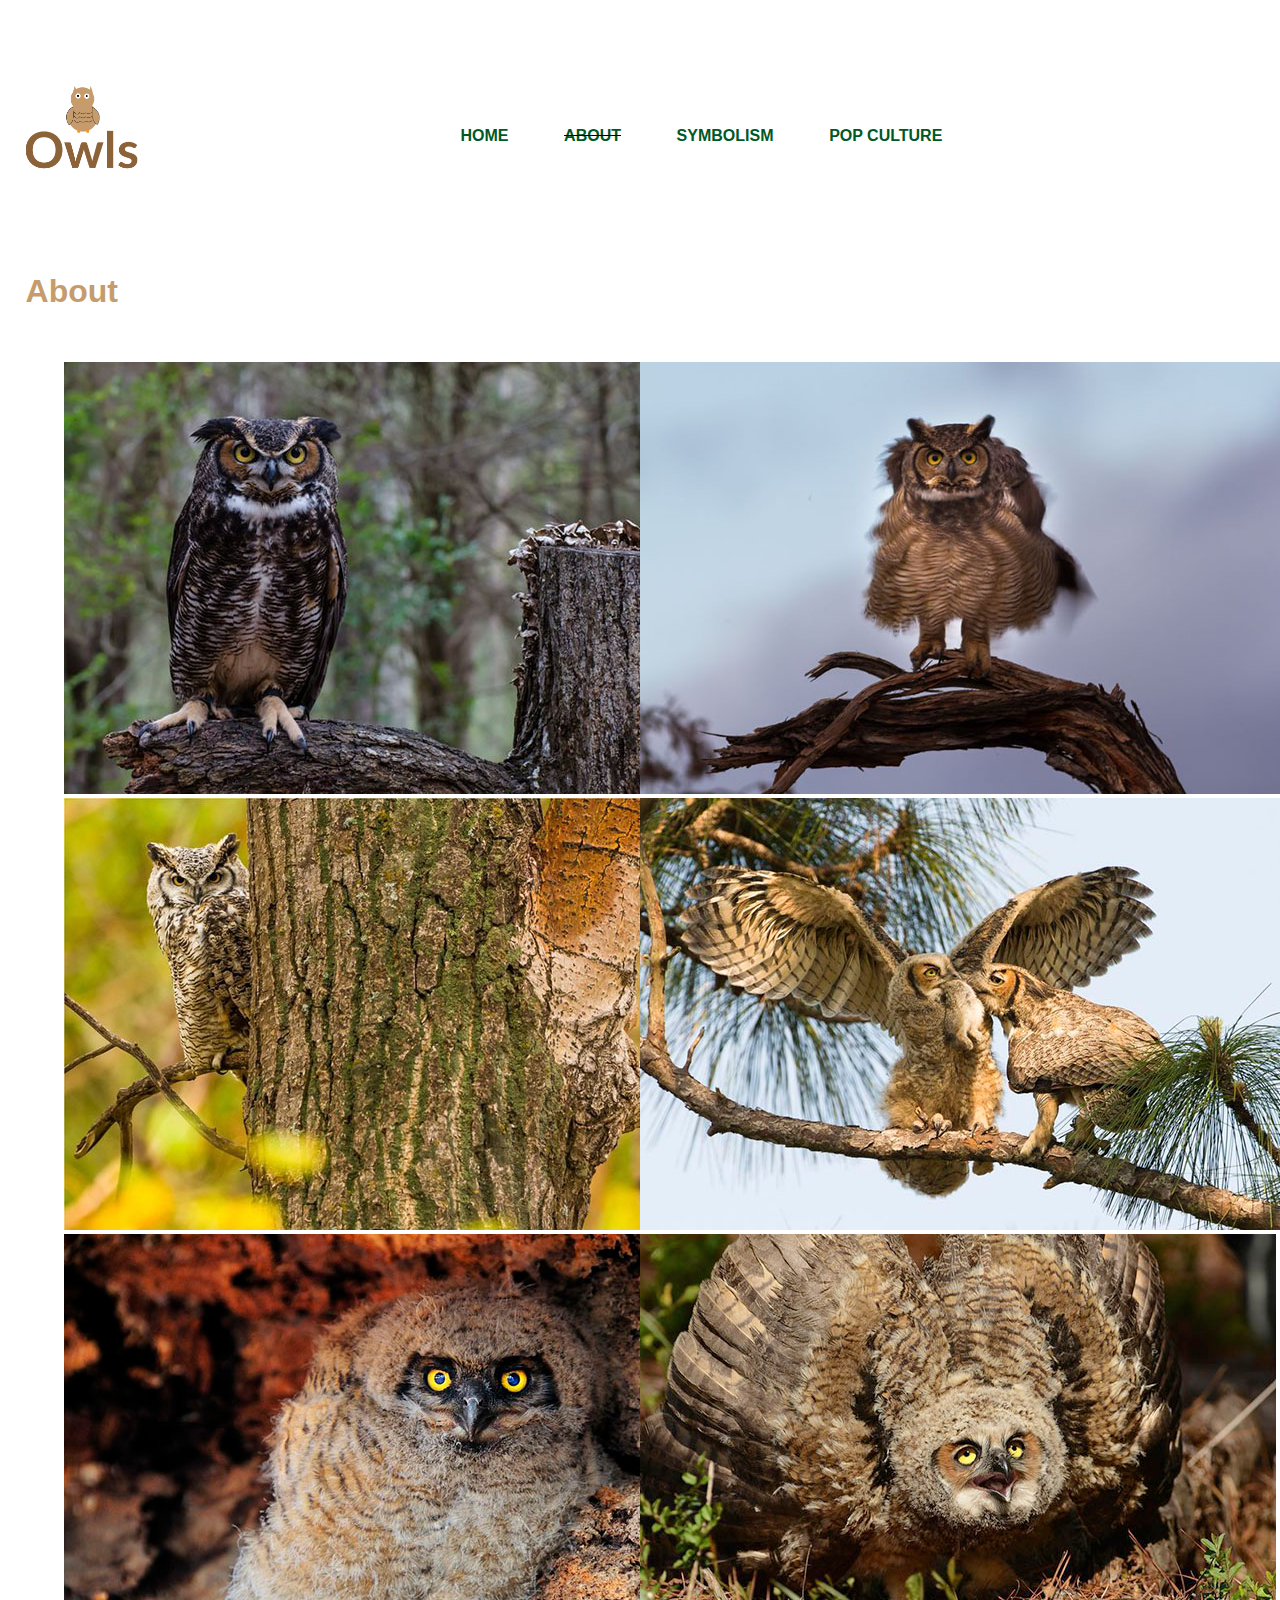
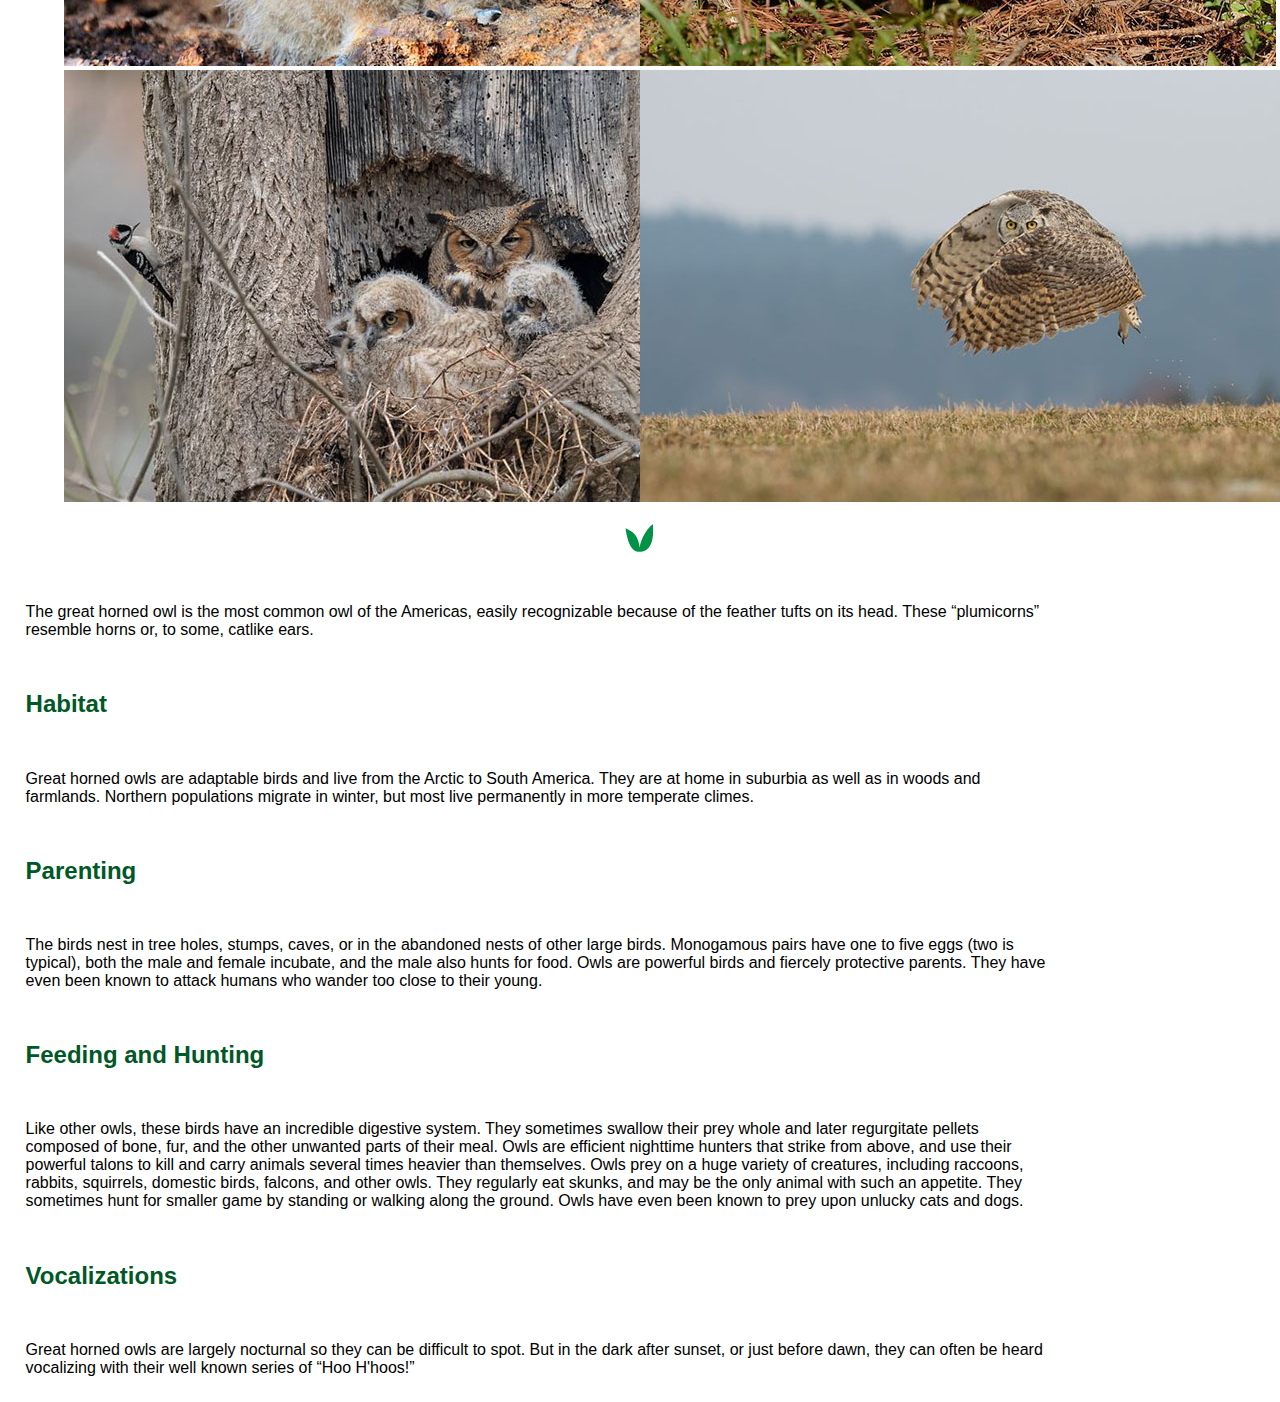
<file: about.html>
<!DOCTYPE html>
<html lang="en">

	<head>

		<meta charset="utf-8">

		<title>Owls</title>

		<link type="text/css" rel="stylesheet" href="styles.css" />
        
        <link type="text/css" rel="stylesheet" href="animate.css" />
        


		<!--[if lt IE 9]>
			<script src="js/html5shiv-printshiv.min.js"></script>
		<![endif]-->

	</head>

	
	<body>
        
        <header>
            
            
            <nav>
                <ul>
                    <img class="logo" src="photos/owl-logo.png" alt="logo" title="logo">
                    <li><a href="index.html">Home</a></li>
                    <li class="current"><a href="about.html">About</a></li >
                    <li><a href="symbolism.html">Symbolism</a></li>
                    <li><a href="popculture.html">Pop Culture</a></li>
                
                </ul>
            
            </nav>
                
        
        </header>

		<main>
            
            <h1 class="animated fadeIn">About</h1> 
            
            
            <section class="image-grid">
            
                <figure>
                    <img src="photos/owl-9.jpg" title=" owl on a tree" alt="owl on a tree">
                </figure>
                
                <figure>
                    <img src="photos/owl-1.jpg" title=" owl on a tree" alt="owl on a tree">
                </figure>
            
                <figure>
                    <img src="photos/owl-3.jpg" title=" owl on a tree" alt="owl on a tree">
                </figure> 
                
                <figure>
                    <img src="photos/owl-10.jpg" title=" owl on a tree" alt="owl on a tree">
                </figure> 
            
                <figure>
                    <img src="photos/owl-4.jpg" title=" owl on a tree" alt="owl on a tree">
                </figure>
                
                <figure>
                    <img src="photos/owl-7.jpg" title=" owl on a tree" alt="owl on a tree">
                </figure>
            
                <figure>
                    <img src="photos/owl-5.jpg" title=" owl on a tree" alt="owl on a tree">
                </figure>
            
                <figure>
                    <img src="photos/owl-2.jpg"     title=" owl on a tree" alt="owl on a tree">
                </figure> 
            
            </section>
            
            <img class="leaf" src="photos/leaf.png" alt="leaf icon" title="leaf icon">
            
            
            <div id="about-text">
            
            <p>The great horned owl is the most common owl of the Americas, easily recognizable because of the feather tufts on its head. These “plumicorns” resemble horns or, to some, catlike ears.</p>

            <h2>Habitat</h2>

            <p>Great horned owls are adaptable birds and live from the Arctic to South America. They are at home in suburbia as well as in woods and farmlands. Northern populations migrate in winter, but most live permanently in more temperate climes.</p>

            <h2>Parenting</h2>

            <p>The birds nest in tree holes, stumps, caves, or in the abandoned nests of other large birds. Monogamous pairs have one to five eggs (two is typical), both the male and female incubate, and the male also hunts for food. Owls are powerful birds and fiercely protective parents. They have even been known to attack humans who wander too close to their young.</p>

            <h2>Feeding and Hunting</h2>

            <p>Like other owls, these birds have an incredible digestive system. They sometimes swallow their prey whole and later regurgitate pellets composed of bone, fur, and the other unwanted parts of their meal. Owls are efficient nighttime hunters that strike from above, and use their powerful talons to kill and carry animals several times heavier than themselves. Owls prey on a huge variety of creatures, including raccoons, rabbits, squirrels, domestic birds, falcons, and other owls. They regularly eat skunks, and may be the only animal with such an appetite. They sometimes hunt for smaller game by standing or walking along the ground. Owls have even been known to prey upon unlucky cats and dogs.</p>

            <h2>Vocalizations</h2>

            <p>Great horned owls are largely nocturnal so they can be difficult to spot. But in the dark after sunset, or just before dawn, they can often be heard vocalizing with their well known series of “Hoo H'hoos!”</p>


            </div>
        </main>


	</body>

</html>
</file>
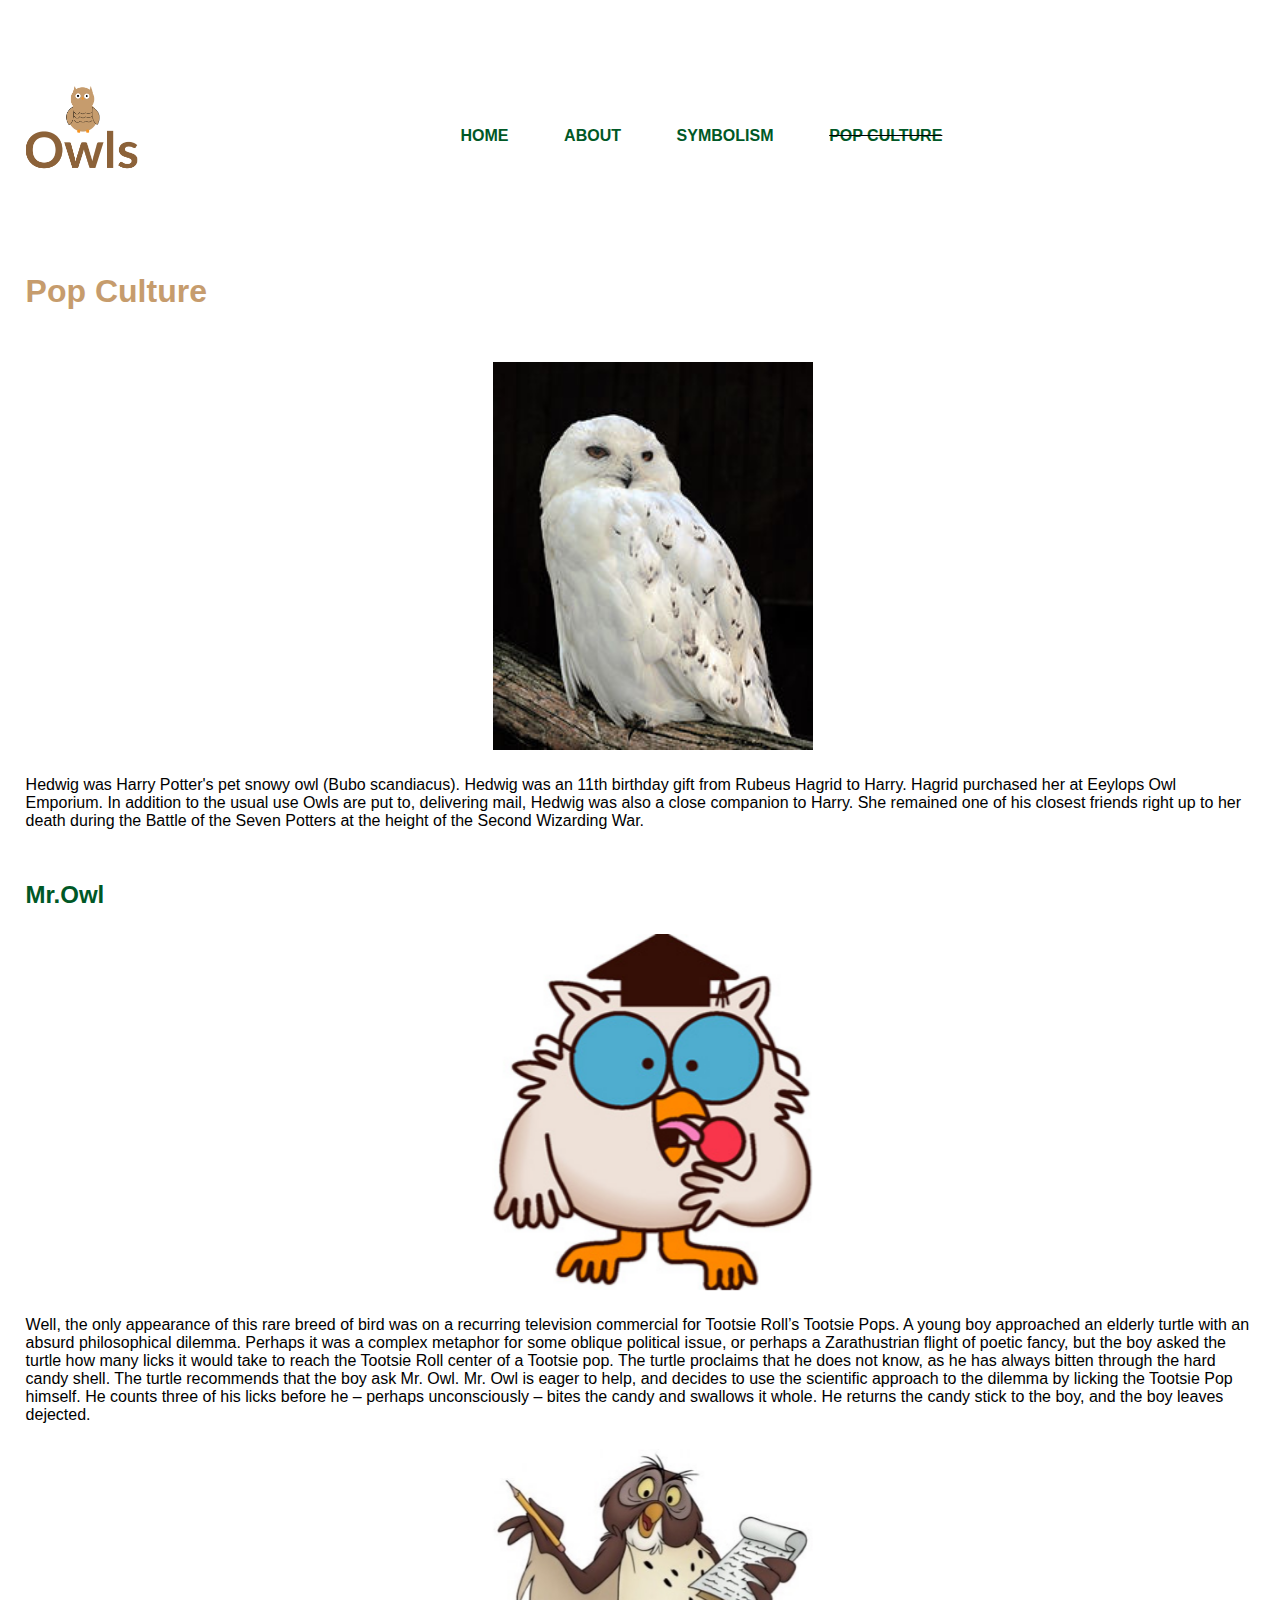
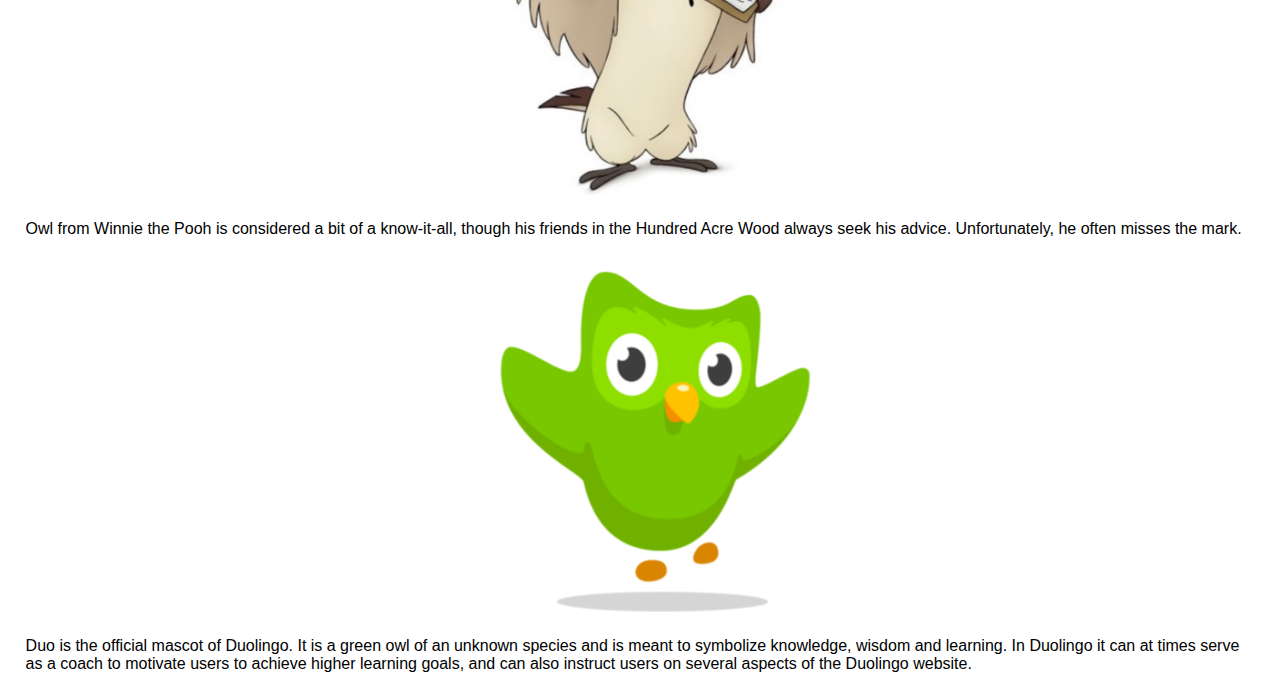
<file: popculture.html>
<!DOCTYPE html>
<html lang="en">

	<head>

		<meta charset="utf-8">

		<title>Owls</title>

		<link type="text/css" rel="stylesheet" href="styles.css" />
        <link type="text/css" rel="stylesheet" href="animate.css" />


		<!--[if lt IE 9]>
			<script src="js/html5shiv-printshiv.min.js"></script>
		<![endif]-->

	</head>

	
	<body>
        
        <header>
            
            <nav>
                <img class="logo" src="photos/owl-logo.png" alt="logo" title="logo">
                <ul>
                    <li><a href="index.html">Home</a></li>
                    <li><a href="about.html">About</a></li >
                    <li><a href="symbolism.html">Symbolism</a></li>
                    <li class="current"><a href="popculture.html">Pop Culture</a></li>
                
                </ul>
            
            </nav>
        
        </header>

		<main>
            
           
            
            <h1 class="animated fadeIn">Pop Culture</h1>
            
            <div id="popculture-text">
            
            <div class="overlay">  
    
            <img class="image" src="photos/hedwig.jpg" alt="Hedwig" title="Hedwig">
            
            <div class="middle">
                
            <div class="text">Hedwig</div>
            </div>
                
        
            </div>
            
            
            <p>Hedwig was Harry Potter's pet snowy owl (Bubo scandiacus). Hedwig was an 11th birthday gift from Rubeus Hagrid to Harry. Hagrid purchased her at Eeylops Owl Emporium. In addition to the usual use Owls are put to, delivering mail, Hedwig was also a close companion to Harry. She remained one of his closest friends right up to her death during the Battle of the Seven Potters at the height of the Second Wizarding War.</p>
            
        
            </div>
            <h2>Mr.Owl</h2>
            
            <div class="overlay">
            
            <img class="image"src="photos/owl-tootsie.jpg" alt="owl from tootsie pop commercial" title="owl from tootsie pop commercial">
            
            <div class="middle">
                
            <div class="text">Mr.Owl</div>
                
            </div>
                
            </div>
            
            <p>Well, the only appearance of this rare breed of bird was on a recurring television commercial for Tootsie Roll’s Tootsie Pops. A young boy approached an elderly turtle with an absurd philosophical dilemma. Perhaps it was a complex metaphor for some oblique political issue, or perhaps a Zarathustrian flight of poetic fancy, but the boy asked the turtle how many licks it would take to reach the Tootsie Roll center of a Tootsie pop. The turtle proclaims that he does not know, as he has always bitten through the hard candy shell. The turtle recommends that the boy ask Mr. Owl. Mr. Owl is eager to help, and decides to use the scientific approach to the dilemma by licking the Tootsie Pop himself. He counts three of his licks before he – perhaps unconsciously – bites the candy and swallows it whole. He returns the candy stick to the boy, and the boy leaves dejected.</p>
            
            <div class="overlay">
            
            
            <img class="image" src="photos/owl-wtp.jpg" alt="owl from winnie the pooh" title="owl from winnie the pooh">
            
            <div class="middle">
                
            <div class="text">Owl-Winnie The Pooh</div>
            
            </div>
                
            </div>
            
            <P>Owl from Winnie the Pooh is considered a bit of a know-it-all, though his friends in the Hundred Acre Wood always seek his advice. Unfortunately, he often misses the mark.</P>
            
           
            <div class="overlay">
            
            <img class="image" src="photos/Duo.png" alt="duo lingo owl mascot" title="duo lingo owl mascot">
            
            <div class="middle">
            
            <div class="text">Duo</div>
        
            </div>
            </div>
            
            <p>Duo is the official mascot of Duolingo. It is a green owl of an unknown species and is meant to symbolize knowledge, wisdom and learning. In Duolingo it can at times serve as a coach to motivate users to achieve higher learning goals, and can also instruct users on several aspects of the Duolingo website.</p>
         </div>
         
         </div>

        </main>


	</body>

</html>
</file>
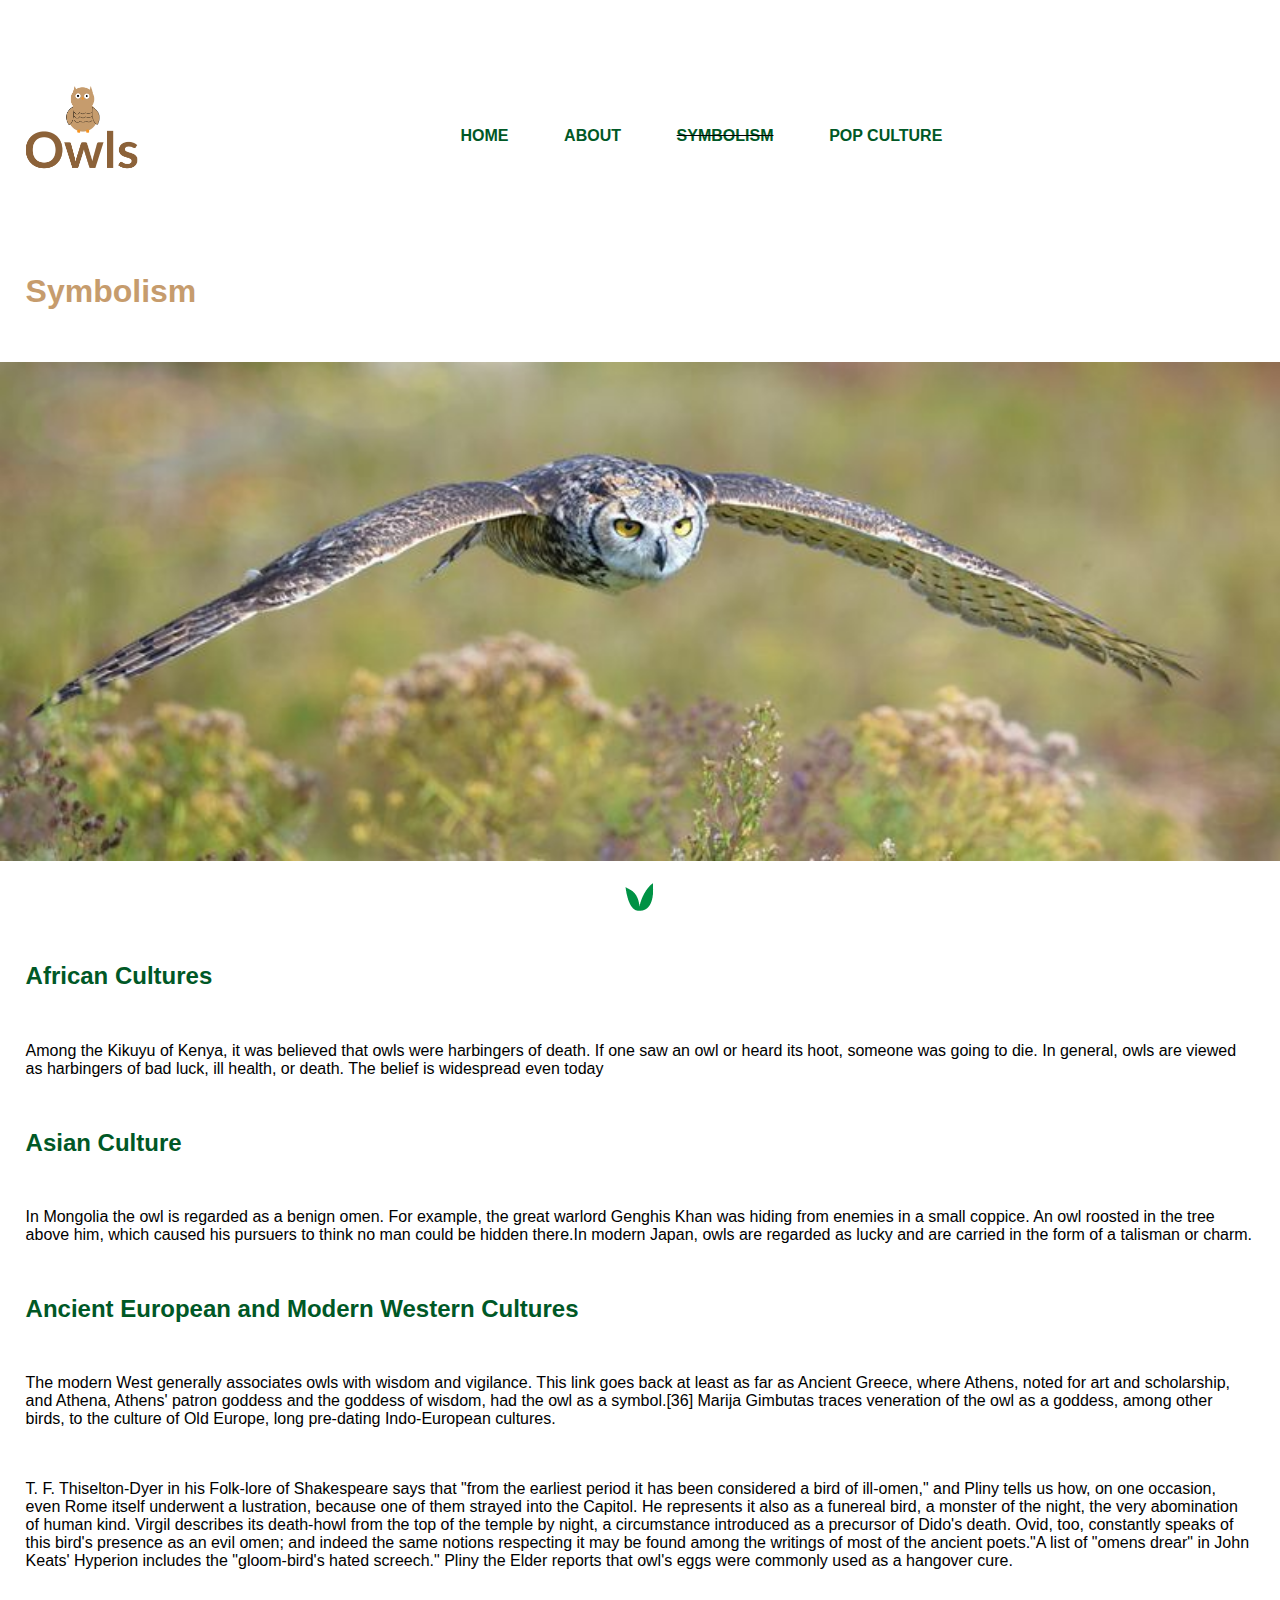
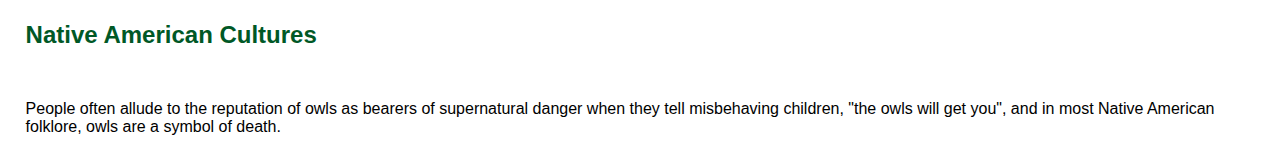
<file: symbolism.html>
<!DOCTYPE html>
<html lang="en">

	<head>

		<meta charset="utf-8">

		<title>Owls</title>

		<link type="text/css" rel="stylesheet" href="styles.css" />
        
        <link type="text/css" rel="stylesheet" href="animate.css"/>


		<!--[if lt IE 9]>
			<script src="js/html5shiv-printshiv.min.js"></script>
		<![endif]-->

	</head>

	
	<body>
        
        <header>
            
            <nav>
                <img class="logo" src="photos/owl-logo.png" alt="logo" title="logo">
                <ul>
                    <li><a href="index.html">Home</a></li>
                    <li><a href="about.html">About</a></li >
                    <li class="current"><a href="symbolism.html">Symbolism</a></li>
                    <li><a href="popculture.html">Pop Culture</a></li>
                
                </ul>
            
            </nav>
        </header>

		<main>
            
            <h1 class="animated fadeIn">Symbolism</h1>
            
           <img id="symbolism" src="photos/owl-6.jpg" alt="owl in flight" title="owl in flight">
            
            <img class="leaf"src="photos/leaf.png" alt="leaf icon" title="leaf icon">
            
            <h2>African Cultures</h2>
            
            <p>Among the Kikuyu of Kenya, it was believed that owls were harbingers of death. If one saw an owl or heard its hoot, someone was going to die. In general, owls are viewed as harbingers of bad luck, ill health, or death. The belief is widespread even today</p>
            
            <h2>Asian Culture</h2>
                
            <p>In Mongolia the owl is regarded as a benign omen. For example, the great warlord Genghis Khan was hiding from enemies in a small coppice. An owl roosted in the tree above him, which caused his pursuers to think no man could be hidden there.In modern Japan, owls are regarded as lucky and are carried in the form of a talisman or charm.</p>
            
            <h2>Ancient European and Modern Western Cultures</h2>
            
            <p>The modern West generally associates owls with wisdom and vigilance. This link goes back at least as far as Ancient Greece, where Athens, noted for art and scholarship, and Athena, Athens' patron goddess and the goddess of wisdom, had the owl as a symbol.[36] Marija Gimbutas traces veneration of the owl as a goddess, among other birds, to the culture of Old Europe, long pre-dating Indo-European cultures.</p>

            <p>T. F. Thiselton-Dyer in his Folk-lore of Shakespeare says that "from the earliest period it has been considered a bird of ill-omen," and Pliny tells us how, on one occasion, even Rome itself underwent a lustration, because one of them strayed into the Capitol. He represents it also as a funereal bird, a monster of the night, the very abomination of human kind. Virgil describes its death-howl from the top of the temple by night, a circumstance introduced as a precursor of Dido's death. Ovid, too, constantly speaks of this bird's presence as an evil omen; and indeed the same notions respecting it may be found among the writings of most of the ancient poets."A list of "omens drear" in John Keats' Hyperion includes the "gloom-bird's hated screech." Pliny the Elder reports that owl's eggs were commonly used as a hangover cure.</p>
            
            <h2>Native American Cultures</h2>
            
            <p>People often allude to the reputation of owls as bearers of supernatural danger when they tell misbehaving children, "the owls will get you", and in most Native American folklore, owls are a symbol of death.</p>


        </main>


	</body>

</html>
</file>
<file: styles.css>
* {
	margin: 0;
	padding: 0;
	border: 0;
}

article, aside, details, figcaption, figure, footer, header, main, nav, section, summary {
    display:block;
}

body{
   
    font-family: "montserrat", sans-serif; 
    font-size: 16px; 
    color: black;
    display: flex;
    flex-direction: column;
}

.logo{
    width: 200px; 
    display: inline-block;
    overflow: hidden;
}

.index{
     background-image: url(photos/forest.jpg);
     height: 100vh; 
}


nav{
    
    background-color: transparent; 
    width: 100%; 
   

}

nav ul li a{
	
    list-style-type: none;
    text-decoration: none;
    text-transform: uppercase;
    color: #005826; 
    font-weight: bold;
    padding: 2% ; 
}

a{
	list-style-type: none;
	text-decoration: none; 
}


li a:visited{
    list-style-type: none;
    text-decoration: none;
}

li a:hover {
    text-decoration: underline; 
}

.menu li{
    color: white;
    font-family: "montserrat", sans-serif; 
}

#homepage{
    color: white; 
    width: 90%; 
    margin: auto; 
    font-size: 2em; 
    padding-top: 10%; 
     
}

.image-grid{
    display: flex;
    flex-wrap: wrap;
    justify-content: center;
}


.leaf{
    width: auto;
    margin: auto;
    display: block;
}


main p{
    padding: 2%; 
}

h1{
    color: #c69c6d;
    padding-top: 5%; 
    padding-left: 2%; 
    padding-bottom: 5%; 
}

h2{
    color: #005826;
    padding: 2%; 
}

.container {
    position: relative;
   
}

.image {
  opacity: 1;
  display: block;
  width: 100%;
  height: auto;
  transition: .5s ease;
  backface-visibility: hidden;

}

img .image{
    max-width: 350px; 
}

#symbolism{
    width: 100%;
}


.middle {
  transition: .5s ease;
  opacity: 0;
  position: absolute;
  top: 50%;
  left: 50%;
  transform: translate(-50%, -50%);
  -ms-transform: translate(-50%, -50%);
  text-align: center;
}

.overlay{
        position: relative;
}

.overlay:hover .image {
  opacity: 0.3;
  
}

.overlay:hover .middle {
  opacity: 1;
}

.text {
  background-color: #4CAF50;
  color: white;
  font-size: 16px;
  padding: 16px 32px;
}

.current{
    text-decoration: line-through;
    
}


@media (min-width:600px){
    figure{
        width: 45%; 
        
    }
}


@media (min-width:1024px){
.logo {
  width: 200px;
  vertical-align: middle;
  padding-right: 18%;
}

ul {
  display: inline;
  list-style: none;
  
}

nav{
    padding-top: 5%;
}
    
li {
  display: inline;  
 
} 
   
h1{
  padding-bottom: 4%; 
}
#symbolism-img{
    width: 100%; 
}

    
#about-text p, h2{
    width: 80%; 
        
    }
    
    
    /* Navigation */
    
    
    div.container{
    font-family: "montserrat";
    margin: 0 auto;
	padding: 10em 3em;
	text-align: center;
    padding: 0%; 
}

div.container a
{
    color: #FFF;
    text-decoration: none;
    font: 20px Montserrat;
    margin: 0px 10px;
    padding: 10px 10px;
    position: relative;
    z-index: 0;
    cursor: pointer;
}
    
    /* Top and Bottom borders go out */
div .topBotomBordersOut a:before, div .topBotomBordersOut a:after
{
    position: absolute;
    left: 0px;
    width: 100%;
    height: 2px;
    background: #FFF;
    content: "";
    opacity: 0;
    transition: all 0.3s;
    
}

div.topBotomBordersOut a:before
{
    top: 0px;
    transform: translateY(10px);
}

div.topBotomBordersOut a:after
{
    bottom: 0px;
    transform: translateY(-10px);
}

div.topBotomBordersOut a:hover:before, div.topBotomBordersOut a:hover:after
{
    opacity: 1;
    transform: translateY(0px);
}
.image {
  opacity: 1;
  display: block;
  width: 25%;
  height: auto;
  transition: .5s ease;
  backface-visibility: hidden;
  display: block;
  padding-left: 2%;
  margin: auto;
  
}

.middle {
  transition: .5s ease;
  opacity: 0;
  position: absolute;
  top: 50%;
  left: 50%;
  transform: translate(-50%, -50%);
  -ms-transform: translate(-50%, -50%);
  text-align: center;
}

 
    
 

}
</file>
